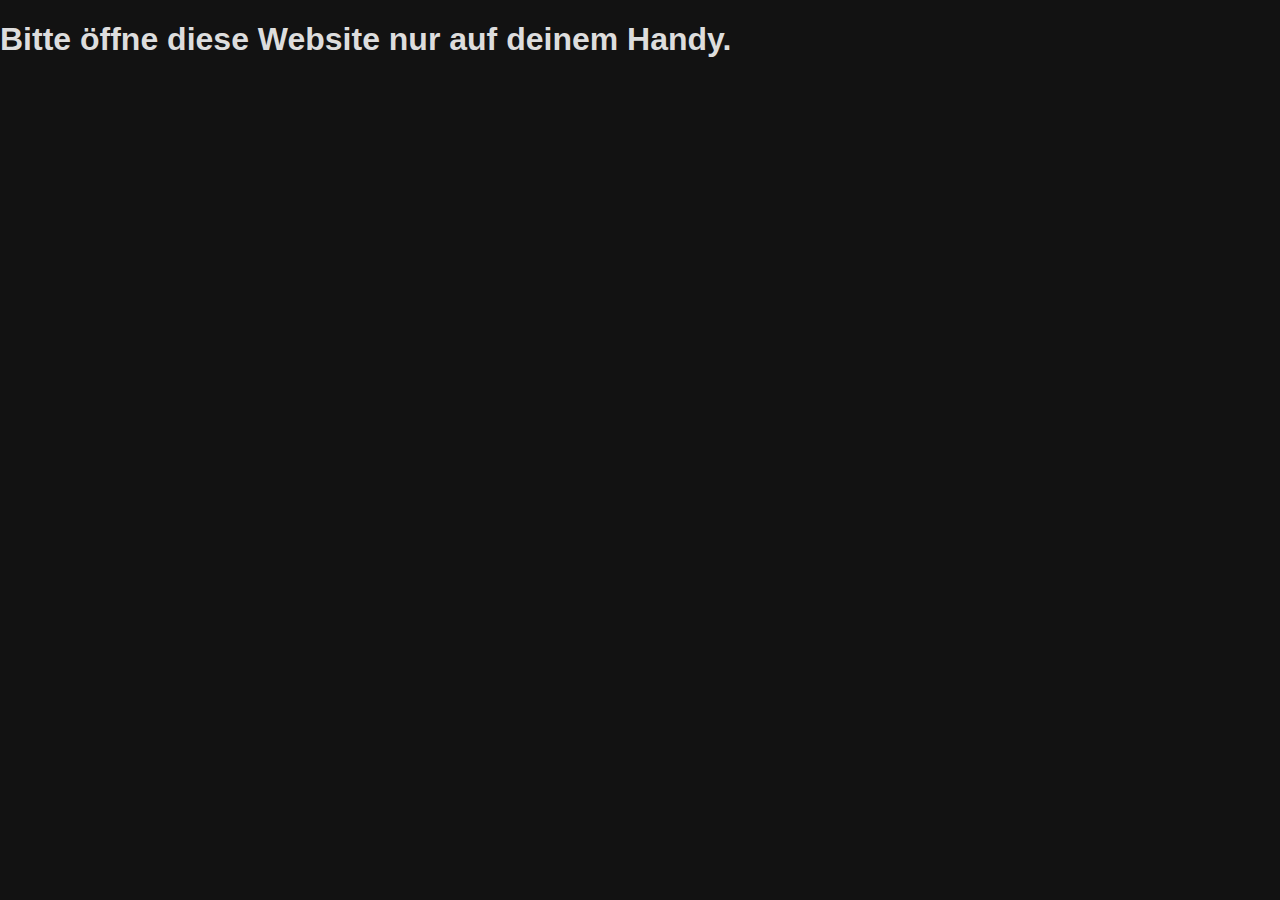
<file: Sophia/index.html>
<!DOCTYPE html>
<html lang="de">
<head>
<meta charset="UTF-8" />
<meta name="viewport" content="width=device-width, initial-scale=1.0, viewport-fit=cover" />
<title>Privat</title>

<!-- CSS-Dateien laden -->
<link rel="stylesheet" href="css/style.css" />
<link rel="stylesheet" href="css/animations.css" />
<link rel="stylesheet" href="css/media.css" />
<link rel="stylesheet" href="css/brief.css" />
</head>
<body>

<nav aria-label="Hauptnavigation">
  <a href="index.html" class="active left" aria-current="page">Startseite</a>
  <a href="memory.html" class="right">Spielen ==></a>
  
</nav>

<header>
  <h1>Hiiiii Schatzi</h1>
  <p>Ich liebe dich, Maus ❤️</p>
</header>

<main>
  <div class="envlope-wrapper">
    <div id="envelope" class="close">
        <div class="front flap"></div>
        <div class="front pocket"></div>
        <div class="letter">
            <p class="line1">Hey Schatzii,</p>
            <p class="line2">du kannst dir nicht vorstellen wie froh ich bin,</p>
            <p class="line3">dass wir uns gefunden haben.</p>
            <p class="line4">Wir sind schon seid 1. Jahr zusammen. Und das ist ganz sicher nicht das letzte hehe :]</p>
        </div>
        <div class="hearts">
            <div class="heart a1"></div>
            <div class="heart a2"></div>
            <div class="heart a3"></div>
        </div>
    </div>
</div>

</main>


</div>
<footer>
  &copy; 2025 Unsere Liebe
</footer>
<script src="js/viewport_check.js"></script>
<script src="js/brief.js"></script>
</body>
</html>
</file>
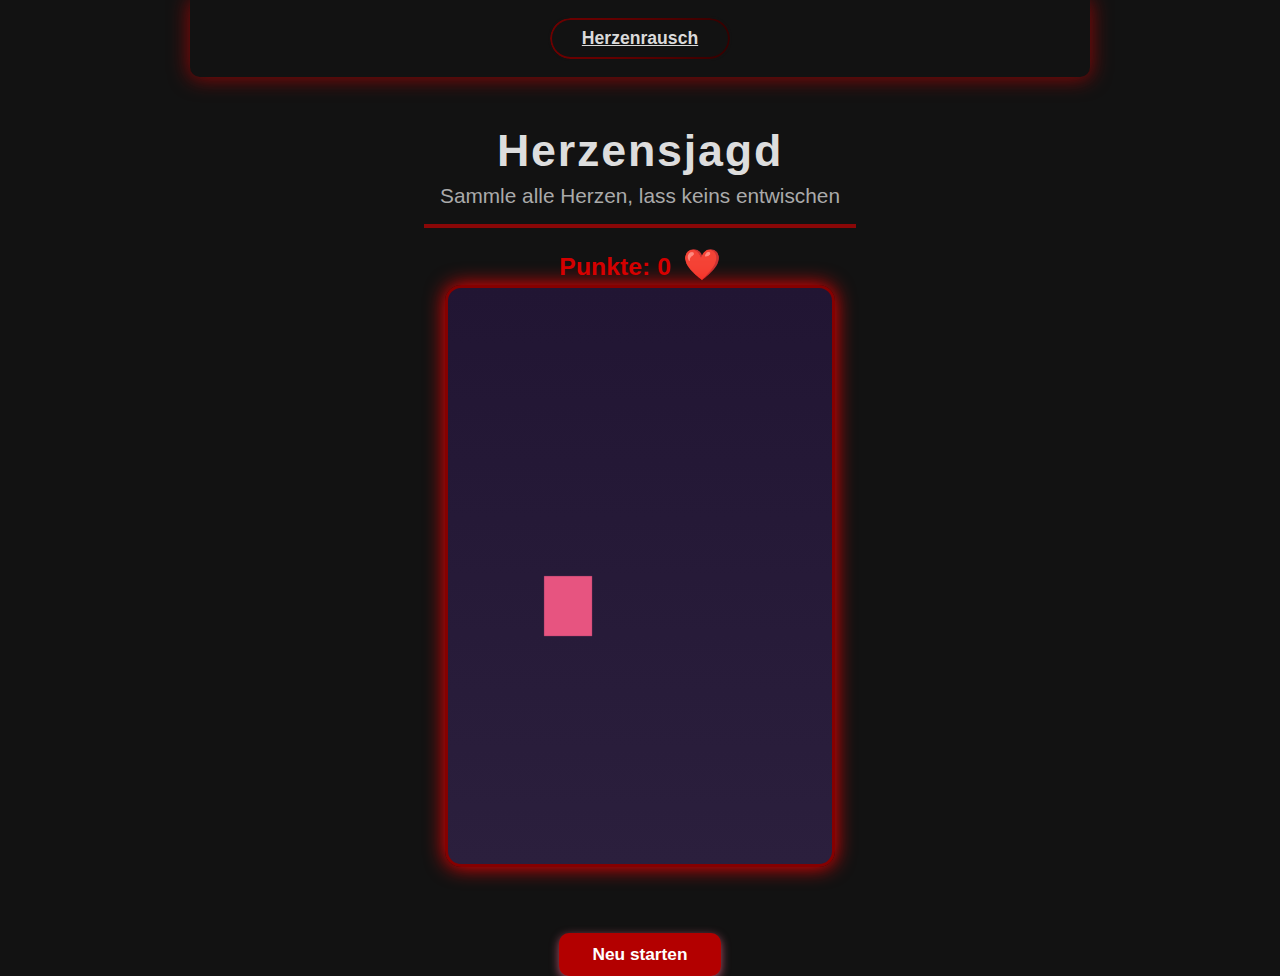
<file: Sophia/2Dgame.html>
<!DOCTYPE html>
<html lang="de">
<head>
  <meta charset="UTF-8" />
  <meta name="viewport" content="width=device-width, initial-scale=1.0" />
  <title>Privat</title>
  <link rel="stylesheet" href="css/2Dgame.css" />
  <link rel="stylesheet" href="css/style.css" />
  <link rel="stylesheet" href="css/animations.css" />
  <link rel="stylesheet" href="css/media.css" />
  <link rel="stylesheet" href="css/memory-style.css" />

</head>
<body>

<nav aria-label="Hauptnavigation">
  <a href="2Dgame.html" class="active" aria-current="page">Herzenrausch</a>
</nav>

<header>
  <h1>Herzensjagd</h1>
  <p>Sammle alle Herzen, lass keins entwischen</p>
</header>

<main>
  <section id="scoreboard">
    Punkte: <span id="score">0</span> <span class="heart">❤️</span>
  </section>
  <canvas id="simpleGame" width="320" height="480" aria-label="Simple 2D-Spiel"></canvas>
  <div id="message"></div>
  <button id="startBtn" aria-label="Neustart">Neu starten</button>
</main>

<div id="code-popup" role="dialog" aria-modal="true">
  <h2>Herzlichen Glückwunsch!</h2>
  <p>Du hast Aufgabe 3/3 absolviert</p>
  <div id="textToCopy">RBP747DDFX3Z49XA</div> 
  <button id="copyButton">Kopieren</button>
  
</div>

<script src="js/2Dgame.js"></script>
<script>
  document.getElementById('copyButton').addEventListener('click', function() {
    const text = document.getElementById('textToCopy').innerText;
    navigator.clipboard.writeText(text).then(() => {
      alert('Text wurde in die Zwischenablage kopiert!');
    }).catch(err => {
      alert('Kopieren fehlgeschlagen: ' + err);
    });
  });
</script>
</body>
</html>
</file>
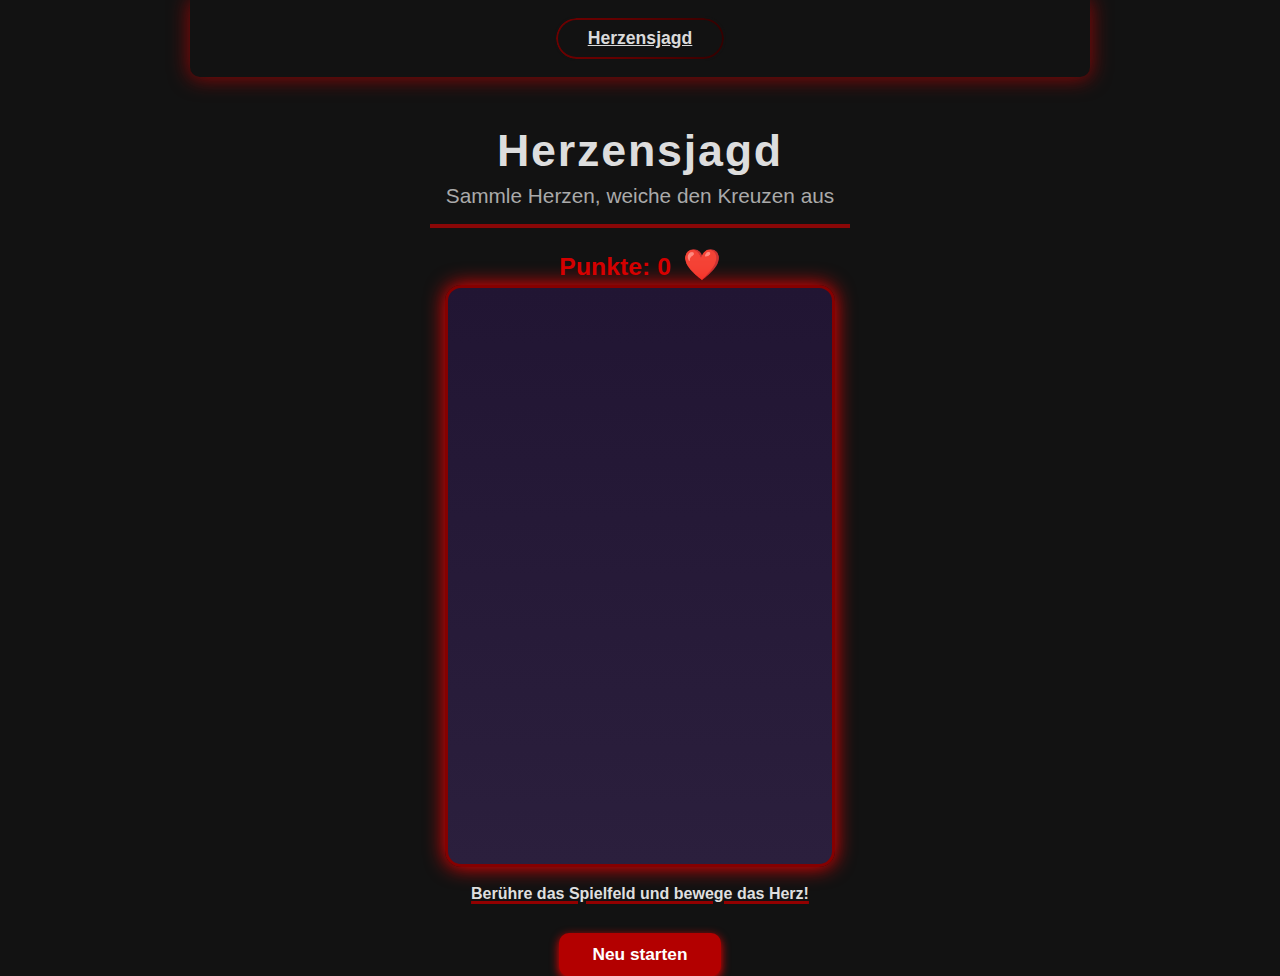
<file: Sophia/simple2d.html>
<!DOCTYPE html>
<html lang="de">
<head>
  <meta charset="UTF-8" />
  <meta name="viewport" content="width=device-width,initial-scale=1.0" />
  <title>Privat</title>
  <link rel="stylesheet" href="css/animations.css" />
  <link rel="stylesheet" href="css/media.css" />
  <link rel="stylesheet" href="css/simple2d.css"/>
  <link rel="stylesheet" href="css/style.css">
  <link rel="stylesheet" href="css/memory-style.css">
</head>
<body>

<nav aria-label="Hauptnavigation">
  <a href="simple2d.html" class="active" aria-current="page">Herzensjagd</a>
</nav>
<header>
  <h1>Herzensjagd</h1>
  <p>Sammle Herzen, weiche den Kreuzen aus</p>
</header>

<main>
  <section id="scoreboard">
    Punkte: <span id="score">0</span> <span class="heart">❤️</span>
  </section>
  <canvas id="simpleGame" width="320" height="480" aria-label="Simple 2D-Spiel"></canvas>
  <div id="message"></div>
  <button id="startBtn" aria-label="Neustart">Neu starten</button>
</main>

<div id="code-popup" role="dialog" aria-modal="true">
  <h2>Herzlichen Glückwunsch!</h2>
  <p>Du hast Aufgabe 2/3 absolviert</p>
  <a href="2Dgame.html">
  <button id="close-code-btn">Weiter</button>
  </a>
</div>

<script src="js/simple2d.js"></script>
</body>
</html>
</file>
<file: Sophia/css/style.css>
/* style.css */

/* Grundfarben & Schrift */
body {
  margin: 0;
  font-family: -apple-system, BlinkMacSystemFont, "Segoe UI", Roboto, Oxygen,
    Ubuntu, Cantarell, "Open Sans", "Helvetica Neue", sans-serif;
  background-color: #121212 !important;
  color: #ddd;
  display: flex;
  flex-direction: column;
  min-height: 100vh;
}

/* Navigation */
nav {
  background: #121212;
  display: flex;
  justify-content: center;
  gap: 2rem;
  padding: 1rem 0;
  box-shadow: 0 1px 20px 1px #8a0707;
  border-radius: 0 0 10px 10px;
}
.left {
  left: -10%;
}

.right {
  margin-top: 2px;
  right: -10%;
}
nav a {
 position: relative; /* Wichtig für Pseudo-Element */
  color: #bbb;
  text-decoration: none;
  font-weight: 600;
  padding: 0.3rem 0.8rem;
  font-size: 1.1rem;
  border-radius: 8px;
  border: 2px solid transparent; /* hält Größe stabil */
  transition: color 0.3s ease, border-color 0.3s ease;
  z-index: 0;
}

nav a:hover {
  color: #fff;
}

/* Aktiver Link mit animiertem RGB-Border */
nav a.active {
  position: relative;
  z-index: 1;
  border-radius: 999px;   /* Super-rund, für Pillenform oder Button */
  padding: 10px 32px;
  background: #121212; /* Eigenen Hintergrund, gern transparent/dunkel */
  color: #dadada;          /* Textfarbe passend */
  font-weight: 700;
  overflow: hidden;
}

nav a.active::before {
  content: "";
  position: absolute;
  inset: 0;
  border-radius: inherit;
  padding: 2px;           /* Dicke des Randes */
  background: linear-gradient(90deg, #6d0000, #650000, #4f0000, #340000);
  -webkit-mask:
    linear-gradient(#fff 0 0) content-box, 
    linear-gradient(#fff 0 0);
  -webkit-mask-composite: xor;
  mask-composite: exclude;
  pointer-events: none;
  z-index: -1;
}

header {
  text-align: center;
  padding: 3rem 1rem 1rem;
  max-width: 600px;
  margin: 0 auto;

  border-bottom: 4px solid #8a0707; 
  animation: rgbBorderShift 10s linear infinite;
  transition: border-color 0.3s ease;
}

header h1 {
  margin: 0;
  font-size: 2.8rem;
  font-weight: 700;
  letter-spacing: 0.04em;
  color: #ddd;
}

header p {
  margin: 0.5rem 0 0;
  font-size: 1.3rem;
  font-weight: 400;
  color: #aaa;
}

/* Countdown */
#countdown {
  margin: 2rem auto 4rem;
  font-size: 1.5rem;
  color: #ff6f91; /* passendes Textrot */
  font-weight: 600;
  width: fit-content;
  padding: 1rem 2rem;
  border-radius: 12px;
  position: relative;
  overflow: hidden;
  background: rgba(255, 60, 120, 0.12); /* leicht transparentes Pink-Rot */
  border: 1px solid #880000;
  box-shadow: 0 0 15px #880000;
  backdrop-filter: blur(15px);
  -webkit-backdrop-filter: blur(15px);
  z-index: 1;
}

#countdown::before {
  content: "";
  position: absolute;
  inset: 0;
  border-radius: 12px;
  background: radial-gradient(circle at top left, #7d0000, transparent 70%), 
              radial-gradient(circle at bottom right, #520000, transparent 70%);
  filter: blur(20px);
  z-index: -1;
  pointer-events: none;
  animation: liquidGlow 8s ease-in-out infinite alternate;
}

@keyframes liquidGlow {
  0% {
    transform: translate(0, 0);
    opacity: 0.8;
  }
  100% {
    transform: translate(8px, 8px);
    opacity: 0.6;
  }
}



/* Footer */
footer {
  margin-top: auto;
  text-align: center;
  padding: 1rem 1rem;
  font-size: 0.9rem;
  color: #555;
  border-top: 1px solid #222;
}
</file>
<file: Sophia/css/animations.css>
/* animations.css */

/* Animation für fließenden Farbverlauf im Border */
@keyframes rgbBorderGlow {
  0% {
    border-image-source: linear-gradient(270deg, #ff3c78, #ff8cac, #ff3c78, #ff8cac);
  }
  50% {
    border-image-source: linear-gradient(270deg, #ff8cac, #ff3c78, #ff8cac, #ff3c78);
  }
  100% {
    border-image-source: linear-gradient(270deg, #ff3c78, #ff8cac, #ff3c78, #ff8cac);
  }
}
</file>
<file: Sophia/css/media.css>
/* media.css - Responsive Design */

@media (max-width: 480px) {
  header h1 {
    font-size: 2rem;
  }
  header p {
    font-size: 1.1rem;
  }
  #countdown {
    font-size: 1.2rem;
    padding: 0.8rem 1.5rem;
  }
  nav {
    gap: 1rem;
    padding: 0.8rem 0;
  }
  nav a {
    color: red;
    text-decoration: underline;
    font-weight: 1000;
    font-size: 1rem;
    padding: 0.25rem 0.5rem;
  }
}

/* media.css */
@media (max-width: 480px) {
  #game-board {
    grid-template-columns: repeat(auto-fit, minmax(70px, 1fr));
  }
}
</file>
<file: Sophia/css/brief.css>
#envelope {
    position: relative;
    width: 280px;
    height: 180px;
    border-bottom-left-radius: 6px;
    border-bottom-right-radius: 6px;
    margin-left: auto;
    margin-right: auto;
    top: 150px;
    background-color: black;
    box-shadow: 0 10px 40px 10px #8a0707;
}
.front {
    position: absolute;
    width: 0;
    height: 0;
    z-index: 3;
}
.flap {
    border-left: 140px solid transparent;
    border-right: 140px solid transparent;
    border-bottom: 82px solid transparent;
    border-top: 98px solid #460000;
    transform-origin: top;
     pointer-events: none;
}
.pocket {
    border-left: 140px solid rgb(24, 24, 24);
    border-right: 140px solid rgb(24, 24, 24);
    border-bottom: 90px solid #3b0000;
    border-top: 90px solid transparent;
    border-bottom-left-radius: 6px;
    border-bottom-right-radius: 6px;
}
.letter {
    position: relative;
    background-color: #272727;
    width: 90%;
    margin-left: auto;
    margin-right: auto;
    height: 90%;
    top: 0%;
    border-radius: 6px;
    box-shadow: 0 2px 26px rgba(0,0,0,.12);
}
.letter:after {
    content: '';
    position: relative;
    top: 0;
    bottom: 0;
    left: 0;
    right: 0;
    background-image:
          linear-gradient(180deg,
        rgba(255,255,255,0) 25%,
        rgba(215,227,239,0.7) 55%,
        rgba(215,227,239,1) 100%);
    height: 120%
}
.words {
    position: absolute;
    left: 10%;
    width: 80%;
    height: 14%;
    background-color: #EEEFF0;
}
.words.line1 {
    padding-left: 10px;
    padding-top: 8px;
    color: white;
    top: 15%;
    width: 20%;
    height: 7%;
}
.words.line2 {
    padding-left: 10px;
    padding-right: 10px;
    color: white;
    top: 20%;
}
.words.line3 {
    padding-left: 10px;
    padding-right: 10px;
    color: white;
    top: 40%;
}
.words.line4 {
    padding-left: 10px;
    padding-right: 10px;
    color: white;
    top: 60%;
}
.open .flap {
    transform: rotateX(180deg);
    transition: transform .4s ease, z-index .6s;
    z-index: 1;
}
.close .flap {
    transform: rotateX(0deg);
    transition: transform .4s .6s ease, z-index 1s;
    z-index: 5;
}
.close .letter {
    transform: translateY(0px);
    transition: transform .4s ease, z-index 1s;
    z-index: 1;
}
.open .letter {
    transform: translateY(-150px);
    transition: transform .4s .6s ease, z-index .6s;
    z-index: 2;
}
.hearts {
    position: absolute;
    top: 90px;
    left: 0;
    right: 0;
    z-index: 2;
}
.heart {
    position: absolute;
    bottom: 0;
    right: 10%;
    pointer-events: none;
}
.heart:before,
.heart:after {
    position: absolute;
    content: "";
    left: 50px;
    top: 0;
    width: 50px;
    height: 80px;
    background: #D00000;
    border-radius: 50px 50px 0 0;
    transform: rotate(-45deg);
    transform-origin: 0 100%;
    pointer-events: none;
}
.heart:after {
    left: 0;
    transform: rotate(45deg);
    transform-origin: 100% 100%;
}
.close .heart {
    opacity: 0;
    animation: none;
}
.a1 {
    left: 20%;
    transform: scale(0.6);
    opacity: 1;
    animation:
        slideUp 4s linear 1,
        sideSway 2s ease-in-out 4 alternate;
    animation-fill-mode: forwards;
    animation-delay: .7s;
}
.a2 {
    left: 55%;
    transform: scale(1);
    opacity: 1;
    animation:
    slideUp 5s linear 1,
    sideSway 4s ease-in-out 2 alternate;
    animation-fill-mode: forwards;
    animation-delay: .7s;
}
.a3 {
    left: 10%;
    transform: scale(0.8);
    opacity: 1;
    animation:
        slideUp 7s linear 1,
        sideSway 2s ease-in-out 6 alternate;
    animation-fill-mode: forwards;
    animation-delay: .7s;
}
@keyframes slideUp {
    0% {
    top: 0;
}
    100% {
    top: -600px;
}
}
@keyframes sideSway {
    0% {
    margin-left: 0px;
  }
    100% {
    margin-left: 50px;
 }
}
body {
   background-color: #b8d4e6;
}
.envlope-wrapper {
   height: 380px;
}
.reset {
   text-align: center;
}
.reset button {
    font-weight: 800;
    font-style: normal;
    transition: all .1s linear;
    -webkit-appearance: none; 
    background-color: transparent;
    border: solid 2px #0077B2;
    border-radius: 4px;
    color: #0077B2;
    display: inline-block;
    font-size: 14px;
    text-transform: uppercase;
    margin: 5px;
    padding: 10px;
    line-height: 1em;
    text-decoration: none;
    min-width: 120px;
    cursor: pointer;
}
.reset button:hover {
    background-color: #0077B2;
    color: #fff;
}

p{
    margin-top: 0px;
    margin-bottom: 1px;
    padding-left: 10px;
    padding-right: 10px;
    padding-top: 0px;
}
</file>
<file: Sophia/css/2Dgame.css>
body {
  margin: 0;
  font-family: system-ui, Arial, sans-serif;
  background: #141414;
  color: #eee;
  display: flex;
  flex-direction: column;
  align-items: center;
  min-height: 100vh;
}

nav {
  width: 100%;
  max-width: 900px;
  background: #222;
  display: flex;
  justify-content: center;
  gap: 1.3rem;
  padding: 0.8rem 0;
  box-shadow: 0 0 14px #ff3c7880;
  font-weight: 600;
}

nav a {
  color: #bbb;
  text-decoration: none;
  font-size: 1rem;
  padding: 0.26rem 0.5rem;
  border-radius: 6px;
  transition: background-color 0.3s, color 0.3s;
}

nav a:hover,
nav a:focus {
  color: #ff6f91;
  background: #311634;
  outline: none;
}

nav a.active {
  color: #ff6f91;
  font-weight: 700;
  text-decoration: underline;
}

header {
  text-align: center;
  margin-top: 1.6rem;
}

header h1 {
  color: #ff3c78;
  font-weight: 700;
  font-size: 2rem;
  margin-bottom: 0.2rem;
}

header p {
  color: #ff6f91;
  font-size: 1.1rem;
  margin: 0;
}

main {
  display: flex;
  flex-direction: column;
  align-items: center;
  width: 100%;
  max-width: 480px;
  padding: 0 1rem;
}

#scoreboard {
  font-size: 1.22rem;
  color: #d30000;
  font-weight: 600;
  margin: 1.1rem auto 0.45rem;
}

#scoreboard .heart {
  font-size: 1.5rem;
  margin-left: 0.32rem;
  animation: pulseHeart 1.5s ease infinite;
}

@keyframes pulseHeart {
  0%,
  100% {
    transform: scale(1);
    color: #ff6f91;
  }
  50% {
    transform: scale(1.18);
    color: #ff3c78;
  }
}

#simpleGame {
  background: linear-gradient(180deg, #211533 0%, #2b1f3d 100%);
  border: 3px solid #860000;
  border-radius: 16px;
  box-shadow: 0 0 20px #ff0000;
  width: 80%;
  aspect-ratio: 320 / 480;
  display: block;
  touch-action: none;
}

#message {
  min-height: 1.2em;
  text-align: center;
  color: #ff6f91;
  font-weight: 700;
  margin: 1.1rem 0;
}

#startBtn {
  padding: 0.68rem 2.1rem;
  margin: 0.7rem auto 0 auto;
  font-size: 1.08rem;
  background: #b30000;
  border: none;
  border-radius: 10px;
  color: #fff;
  font-weight: 600;
  cursor: pointer;
  box-shadow: 0 3px 10px #ff6f91aa;
  transition: background 0.2s;
}

#startBtn:hover,
#startBtn:focus {
  background: #ff0000;
  outline: none;
}

#code-popup {
  display: none;
  position: fixed;
  top: 32%;
  left: 50%;
  transform: translateX(-50%);
  background: #222;
  padding: 2rem;
  border-radius: 14px;
  box-shadow: 0 0 24px #ff6f91, 0 0 2px #ff8cac;
  color: #fff;
  max-width: 340px;
  font-size: 1.12rem;
  text-align: center;
  z-index: 180;
}

#code-popup.show {
  display: block;
}



/* falls du eine große Code/Highlight-Zeile willst */
.code-popup .code-text {
  font-size: 1.9rem;
  font-weight: bold;
  margin: 1rem 0 1.5rem;
  letter-spacing: 0.1em;
}

#close-code-btn {
  background: #ff3c78;
  border: none;
  padding: 0.64rem 1.18rem;
  color: white;
  border-radius: 8px;
  font-size: 1rem;
  cursor: pointer;
  transition: background 0.2s;
}

#close-code-btn:hover,
#close-code-btn:focus {
  background: #ff8cac;
}

#copyButton {
    padding: 8px 16px;
    font-size: 16px;
    cursor: pointer;
    background-color: #ff3c78;
    color: white;
    border: none;
    border-radius: 4px;
  }
  #copyButton:hover {
    background-color: #ff6f91;
  }
  /* Text, der kopiert werden soll */
  #textToCopy {
    margin-bottom: 10px;
    font-size: 18px;
  }
</file>
<file: Sophia/css/memory-style.css>
#game-board {
  display: grid;
  grid-template-columns: repeat(auto-fit, minmax(90px, 1fr));
  gap: 1rem;
  max-width: 650px;
  margin: 2rem auto 4rem;
  padding: 0 1rem;
}

.memory-card {
  position: relative;
  width: 100%;
  aspect-ratio: 1 / 1;
  border-radius: 14px;
  background: #111;
  cursor: pointer;
  box-shadow: 0 0 12px #191a1bcc, 0 4px 18px #680000;
  transform-style: preserve-3d;
  transition: box-shadow 0.2s;
  perspective: 800px;
  user-select: none;
}
.memory-card.flipped, .memory-card.matched {
  cursor: default;
}

.memory-card-inner {
  width: 100%;
  height: 100%;
  border-radius: 14px;
  transition: transform 0.5s cubic-bezier(.4,2,.2,1);
  transform-style: preserve-3d;
  position: relative;
}

.memory-card.flipped .memory-card-inner {
  transform: rotateY(180deg);
}
.memory-card.matched {
  pointer-events: none;
  opacity: 0.3;
}

.memory-card-front, .memory-card-back {
  position: absolute;
  width: 100%; height: 100%;
  border-radius: 14px;
  backface-visibility: hidden;
  display: flex;
  justify-content: center;
  align-items: center;
}

.memory-card-front {
  background: #161616;
  font-size: 2.6rem;
  color: #ff3c78;
  font-family: inherit;
  user-select: none;
}

.memory-card-back {
  background: #191a1b;
  transform: rotateY(180deg);
}
.memory-card-back img {
  width: 95%;
  height: 95%;
  border-radius: 10px;
  object-fit: cover;
}

/* Herzpunkte animiert */
#scoreboard {
  font-size: 1.55rem;
  text-align: center;
  color: #d30000;
  font-weight: 600;
  margin: 1.2rem auto 0.2rem;
}
#scoreboard .heart {
  font-size: 1.9rem;
  margin-left: 0.3rem;
  animation: pulseHeart 1.5s ease infinite;
}
@keyframes pulseHeart {
  0%, 100% { transform: scale(1); color:#ff6f91; }
  50% { transform: scale(1.22); color:#ff3c78; }
}

/* Overlay */
#image-overlay {
  display: none;
  position: fixed;
  top: 0; left: 0; right: 0; bottom: 0;
  background: rgba(25,20,32,0.97);
  align-items: center;
  justify-content: center;
  z-index: 140;
}
#image-overlay.visible {
  display: flex;
  animation: fadein 0.4s;
}
#image-overlay img {
  max-width: 90vw;
  max-height: 85vh;
  border-radius: 20px;
  box-shadow: 0 0 30px #870000;
}

@keyframes fadein {from{opacity:0;} to{opacity:1;}}

#code-popup {
  display: none;
  position: fixed;
  top: 32%; left: 50%; transform: translateX(-50%);
  background: #222;
  padding: 2rem;
  border-radius: 14px;
  box-shadow: 0 0 24px #860000, 0 0 2px #860000;
  color: #fff;
  max-width: 340px;
  font-size: 1.12rem;
  text-align: center;
  z-index: 180;
}
#code-popup .code-text {
  font-size: 1.9rem;
  font-weight: bold;
  margin: 1rem 0 1.5rem;
  letter-spacing: 0.1em;
}
#close-code-btn {
  background: #8a0707;
  border: none;
  padding: 0.64rem 1.18rem;
  color: white;
  border-radius: 8px;
  font-size: 1rem;
  cursor: pointer;
  transition: background 0.2s;
}
#close-code-btn:hover, #close-code-btn:focus {
  background: #ff8cac;
}

.heart-coin {
  position: absolute;
  font-size: 1.7rem;
  color: #ff3c78;
  pointer-events: none;
  animation: flyToScore 1s forwards;
  z-index: 300;
}
@keyframes flyToScore {
  0%   {opacity: 1; transform: translate(0, 0) scale(1);}
  100% {opacity: 0; transform: translate(var(--tx), var(--ty)) scale(0.3);}
}

@media (max-width: 560px) {
  #game-board { grid-template-columns: repeat(auto-fit, minmax(65px, 1fr)); }
  .memory-card-front { font-size: 1.45rem;}
}
</file>
<file: Sophia/css/simple2d.css>
body {
  margin: 0; font-family: system-ui, Arial, sans-serif;
  background: #141414; color: #eee;
  display: flex; flex-direction: column; align-items: center;
  min-height: 100vh;
}
nav {
  width: 100%; max-width: 900px; background: #222;
  display: flex; justify-content: center; gap: 1.3rem;
  padding: 0.8rem 0; box-shadow: 0 0 14px #ff3c7880;
  font-weight: 600;
}
nav a {
  color: #bbb; text-decoration: none; font-size: 1rem;
  padding: 0.26rem 0.5rem; border-radius: 6px;
  transition: background-color 0.3s, color 0.3s;
}
nav a:hover, nav a:focus {
  color: #ff6f91; background: #311634; outline: none;
}
nav a.active {
  color: #ff6f91; font-weight: 700; text-decoration: underline;
}

header { text-align: center; margin-top: 1.6rem; }
header h1 { color: #ff3c78; font-weight: 700; font-size: 2rem; margin-bottom: 0.2rem;}
header p { color: #ff6f91; font-size: 1.1rem; margin: 0; }

main {
  display: flex; flex-direction: column; align-items: center;
  width: 100%; max-width: 480px; padding: 0 1rem;
}
#scoreboard {
  font-size: 1.22rem; color: #d30000;
  font-weight: 600; margin: 1.1rem auto 0.45rem;
}
#scoreboard .heart {
  font-size: 1.5rem; margin-left: 0.32rem;
  animation: pulseHeart 1.5s ease infinite;
}
@keyframes pulseHeart {
  0%,100% { transform: scale(1); color:#ff6f91; }
  50% { transform: scale(1.18); color:#ff3c78; }
}
#simpleGame {
  background: linear-gradient(180deg, #211533 0%, #2b1f3d 100%);
  border: 3px solid #860000; border-radius: 16px;
  box-shadow: 0 0 20px #ff0000;
  width: 80%; 
  aspect-ratio: 320 / 480; display: block;
  touch-action: none;
}

#message {
  min-height: 1.2em;
  text-align: center;
  color: #dfdfdf;
  text-decoration: 3px underline rgb(146, 0, 0);
  font-weight: 700;
  margin: 1.1rem 0;
}

#startBtn {
  padding: 0.68rem 2.1rem;
  margin: 0.7rem auto 0 auto;
  font-size: 1.08rem;
  background: #b30000;
  border: none;
  border-radius: 10px;
  color: #fff;
  font-weight: 600;
  cursor: pointer;
  box-shadow: 0 3px 10px #ff0000;
  transition: background 0.2s;
}
#startBtn:hover, 
#startBtn:focus {
  background: #f70046;
  outline: none;
}

#code-popup {
  display: none;
  position: fixed;
  top: 32%;
  left: 50%;
  transform: translateX(-50%);
  background: #222;
  padding: 2rem;
  border-radius: 14px;
  box-shadow: 0 0 24px #ff6f91, 0 0 2px #ff8cac;
  color: #fff;
  max-width: 340px;
  font-size: 1.12rem;
  text-align: center;
  z-index: 180;
}

/* nur zeigen beim Öffnen → mit block wie im ersten CSS */
#code-popup.show {
  display: block;
}

#code-popup .code-text {
  font-size: 1.9rem;
  font-weight: bold;
  margin: 1rem 0 1.5rem;
  letter-spacing: 0.1em;
}

#close-code-btn {
  background: #ff3c78;
  border: none;
  padding: 0.64rem 1.18rem;
  color: white;
  border-radius: 8px;
  font-size: 1rem;
  cursor: pointer;
  transition: background 0.2s;
}
#close-code-btn:hover, 
#close-code-btn:focus {
  background: #ff8cac;
}
</file>
